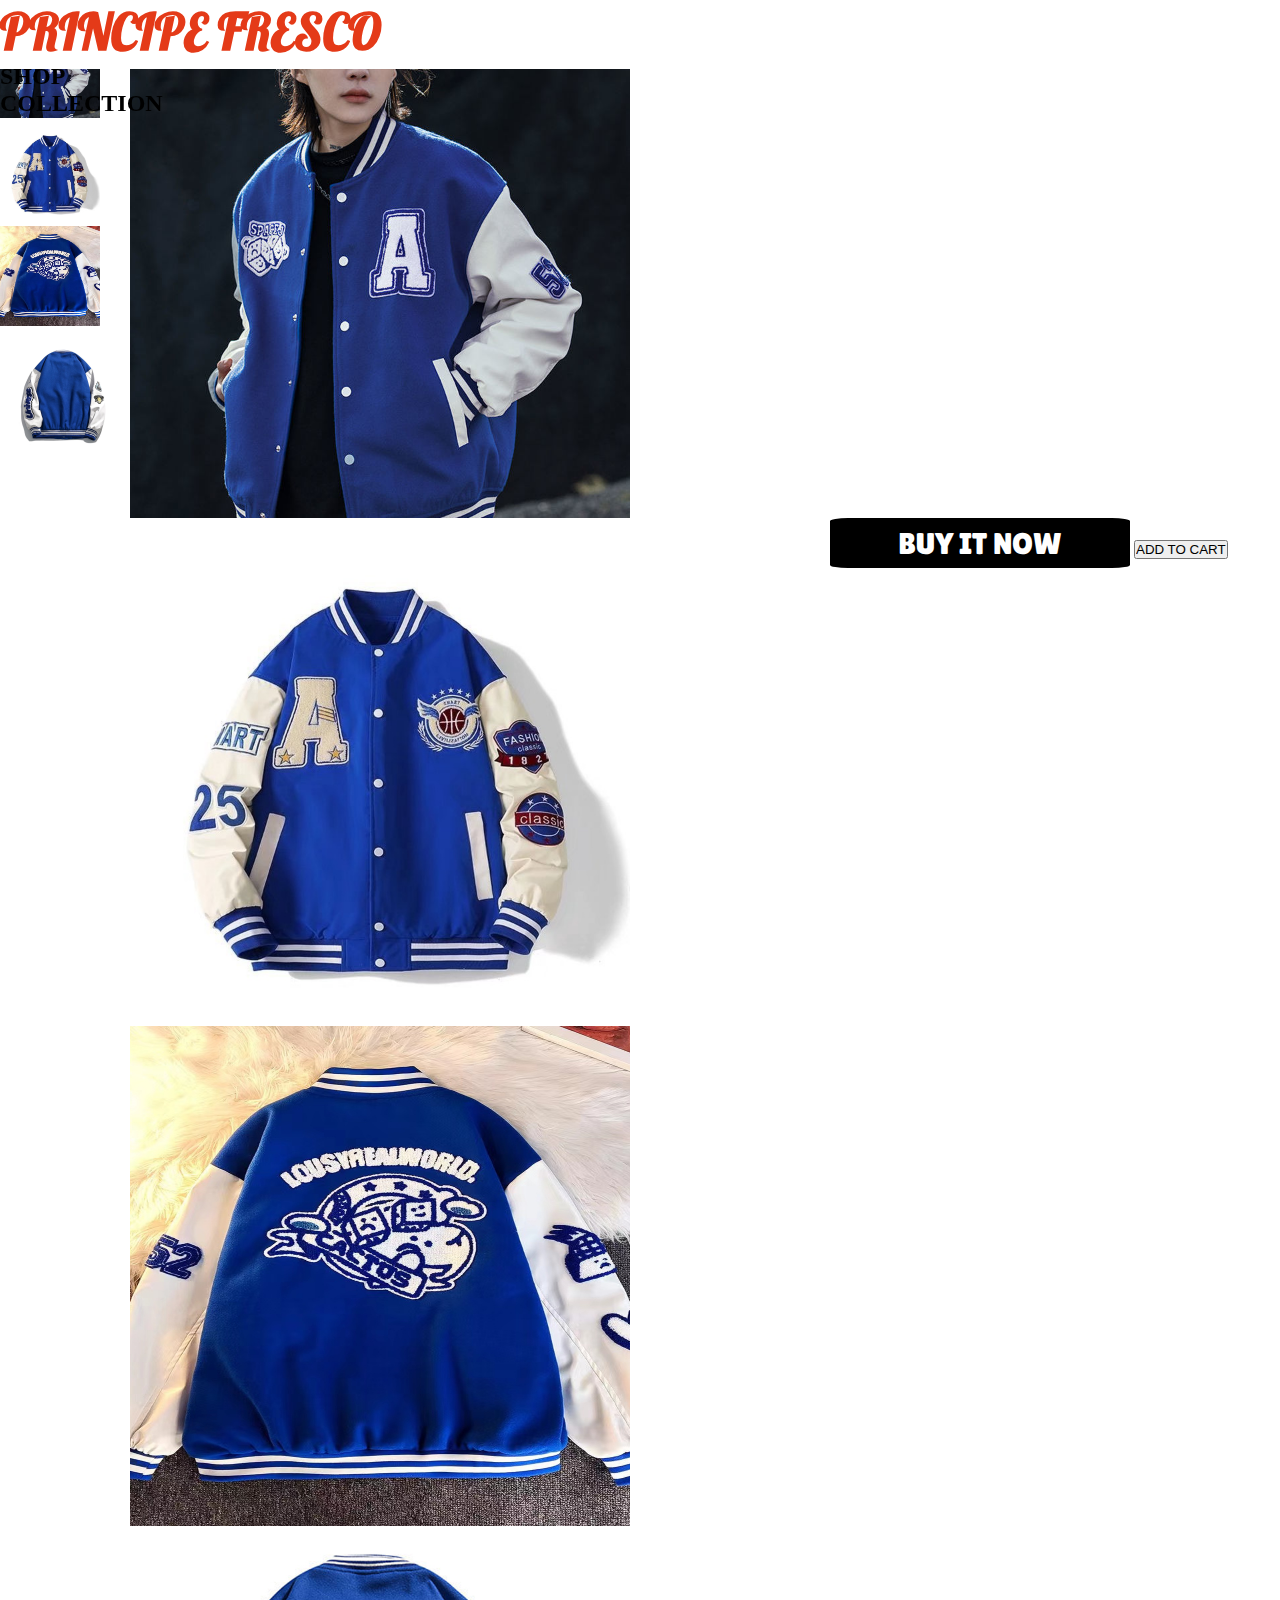
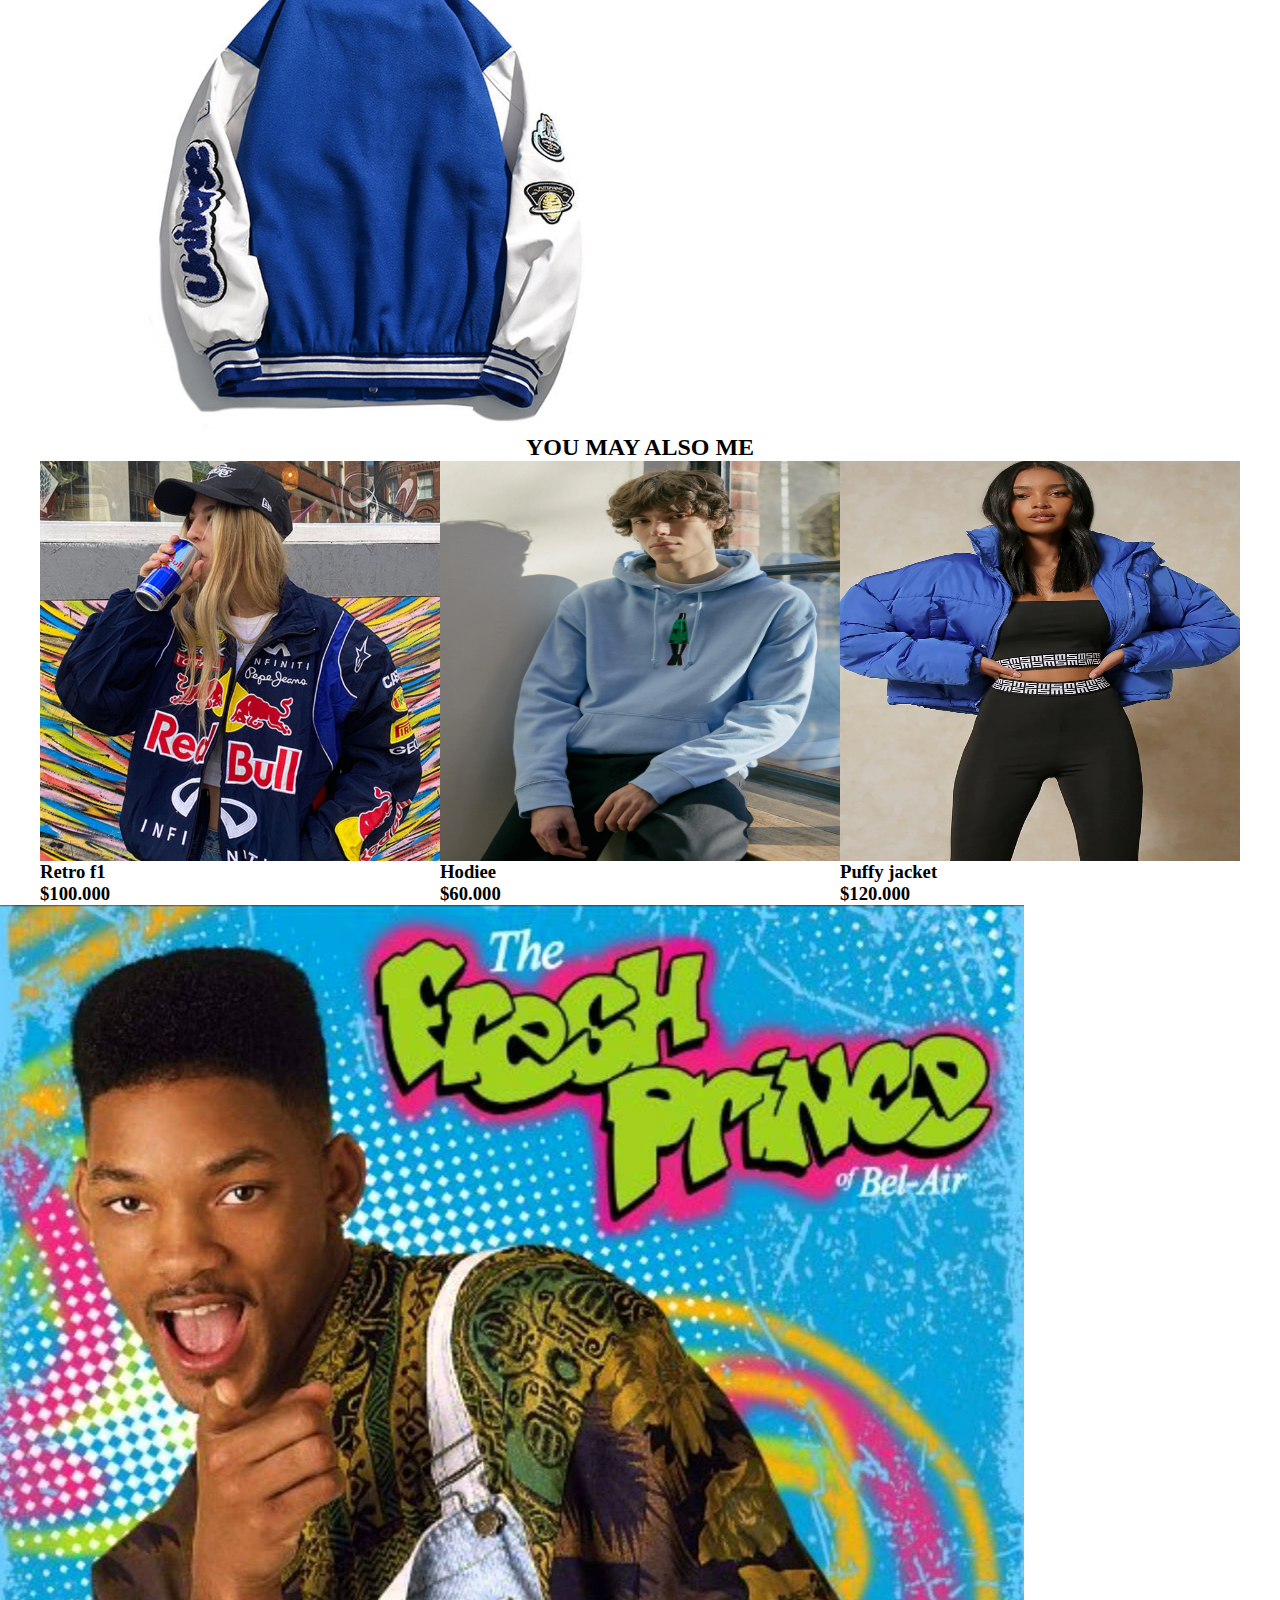
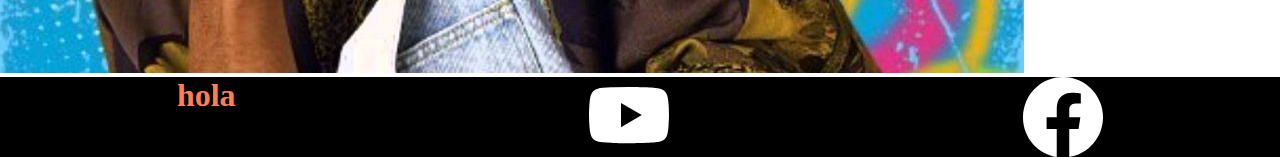
<file: evaluacionMediaTecnica/index.html>
<!DOCTYPE html>
<html lang="es">

<head>
    <meta charset="UTF-8">
    <meta http-equiv="X-UA-Compatible" content="IE=edge">


    <link href="https://cdn.jsdelivr.net/npm/bootstrap@5.3.0/dist/css/bootstrap.min.css" rel="stylesheet"
        integrity="sha384-9ndCyUaIbzAi2FUVXJi0CjmCapSmO7SnpJef0486qhLnuZ2cdeRhO02iuK6FUUVM" crossorigin="anonymous">
    <link rel="stylesheet" href="./style/style.css">
    <meta name="viewport" content="width=device-width, initial-scale=1.0">

    <title>Principe_Fresco</title>
</head>

<body>

    <div class="container">

        <div id="titulo" class="d-flex flex-row ">

            <head>
                <h1 class="hola">
                    PRINCIPE FRESCO
                </h1>

                <h2>
                    SHOP
                </h2>
                <h2>
                    COLLECTION
                </h2>
                <svg xmlns="http://www.w3.org/2000/svg" width="50" height="50" fill="currentColor" class="bi bi-person"
                    viewBox="0 0 16 16">
                    <path
                        d="M8 8a3 3 0 1 0 0-6 3 3 0 0 0 0 6Zm2-3a2 2 0 1 1-4 0 2 2 0 0 1 4 0Zm4 8c0 1-1 1-1 1H3s-1 0-1-1 1-4 6-4 6 3 6 4Zm-1-.004c-.001-.246-.154-.986-.832-1.664C11.516 10.68 10.289 10 8 10c-2.29 0-3.516.68-4.168 1.332-.678.678-.83 1.418-.832 1.664h10Z" />
                </svg>
                <svg xmlns="http://www.w3.org/2000/svg" width="50" height="50" fill="currentColor" class="bi bi-bag"
                    viewBox="0 0 16 16">
                    <path
                        d="M8 1a2.5 2.5 0 0 1 2.5 2.5V4h-5v-.5A2.5 2.5 0 0 1 8 1zm3.5 3v-.5a3.5 3.5 0 1 0-7 0V4H1v10a2 2 0 0 0 2 2h10a2 2 0 0 0 2-2V4h-3.5zM2 5h12v9a1 1 0 0 1-1 1H3a1 1 0 0 1-1-1V5z" />
                </svg>

            </head>
        </div>
        <span  class="d-flex flex-row">zise</span>
        <div id="todoloprincipal">
            <section id="botones">
                <a href="./la primera se desepera.html"> <input type="button" value="BUY IT NOW" id="boton"></a>
               <input type="button" value="ADD TO CART" class="btn btn-outline-dark" >
            </section>


            <section id="section1">
                <div class="enlaces">

                </div>
                <div>
                    <img src="./img/section1.jpg" alt="" class="img">
                </div>

                <div>
                    <img src="./img/chaquetaF.jfif" alt="" class="img" id="vinculo">
                </div>

                <div>
                    <img src="./img/chaquetaA.jpg" alt="" class="img">
                </div>

                <div>
                    <img src="./img/chaquetaA2.jpg" alt="" class="img">
                </div>
            </section>

            <section id="section7">
                <div class="enlaces7">

                </div>
                <div>
                    <a href="#vinculo7"> <img src="./img/section1.jpg" alt="" class="img6"> </a>
                </div>

                <div>
                    <img src="./img/chaquetaF.jfif" alt="" class="img7" id="vinculo7">
                </div>

                <div>
                    <img src="./img/chaquetaA.jpg" alt="" class="img8">
                </div>

                <div>
                    <img src="./img/chaquetaA2.jpg" alt="" class="img9">
                </div>
            </section>
        </div>

        <div class="searmo">
            <h2 class="text1">YOU MAY ALSO ME</h2>
        </div>
        <section id="section2">


            <div>
                <img src="./img/section2 (1).jpg" alt="" class="img2">
                <h3>Retro f1</h3>
                <h3>$100.000</h3>
            </div>
            <div>
                <img src="./img/section2 (1).webp" alt="" class="img2">
                <h3>Hodiee </h3>
                <h3>$60.000</h3>
            </div>
            <div>
                <img src="./img/section2 (2).webp" alt="" class="img2" id="img-cambio">
                <h3>Puffy jacket </h3>
                <h3>$120.000</h3>
            </div>
        </section>
        <section>
            <div>
                <img src="./img/The-Fresh-Prince.jpg" alt="" id="jose">
            </div>

        </section>

        <section class="fin">
           
            <h1 id="hol">hola</h1>
            <svg xmlns="http://www.w3.org/2000/svg" width="80" height="80" fill="currentColor" class="bi bi-youtube"

                viewBox="0 0 16 16">
                <path
                    d="M8.051 1.999h.089c.822.003 4.987.033 6.11.335a2.01 2.01 0 0 1 1.415 1.42c.101.38.172.883.22 1.402l.01.104.022.26.008.104c.065.914.073 1.77.074 1.957v.075c-.001.194-.01 1.108-.082 2.06l-.008.105-.009.104c-.05.572-.124 1.14-.235 1.558a2.007 2.007 0 0 1-1.415 1.42c-1.16.312-5.569.334-6.18.335h-.142c-.309 0-1.587-.006-2.927-.052l-.17-.006-.087-.004-.171-.007-.171-.007c-1.11-.049-2.167-.128-2.654-.26a2.007 2.007 0 0 1-1.415-1.419c-.111-.417-.185-.986-.235-1.558L.09 9.82l-.008-.104A31.4 31.4 0 0 1 0 7.68v-.123c.002-.215.01-.958.064-1.778l.007-.103.003-.052.008-.104.022-.26.01-.104c.048-.519.119-1.023.22-1.402a2.007 2.007 0 0 1 1.415-1.42c.487-.13 1.544-.21 2.654-.26l.17-.007.172-.006.086-.003.171-.007A99.788 99.788 0 0 1 7.858 2h.193zM6.4 5.209v4.818l4.157-2.408L6.4 5.209z" />
            </svg>
            <svg xmlns="http://www.w3.org/2000/svg" width="80" height="80" fill="currentColor" class="bi bi-facebook" viewBox="0 0 16 16">
                <path d="M16 8.049c0-4.446-3.582-8.05-8-8.05C3.58 0-.002 3.603-.002 8.05c0 4.017 2.926 7.347 6.75 7.951v-5.625h-2.03V8.05H6.75V6.275c0-2.017 1.195-3.131 3.022-3.131.876 0 1.791.157 1.791.157v1.98h-1.009c-.993 0-1.303.621-1.303 1.258v1.51h2.218l-.354 2.326H9.25V16c3.824-.604 6.75-3.934 6.75-7.951z"/>
              </svg>
        
        </section>
    </div>











    <script src="https://cdn.jsdelivr.net/npm/bootstrap@5.3.0/dist/js/bootstrap.bundle.min.js"
        integrity="sha384-geWF76RCwLtnZ8qwWowPQNguL3RmwHVBC9FhGdlKrxdiJJigb/j/68SIy3Te4Bkz"
        crossorigin="anonymous"></script>
</body>

</html>
</file>
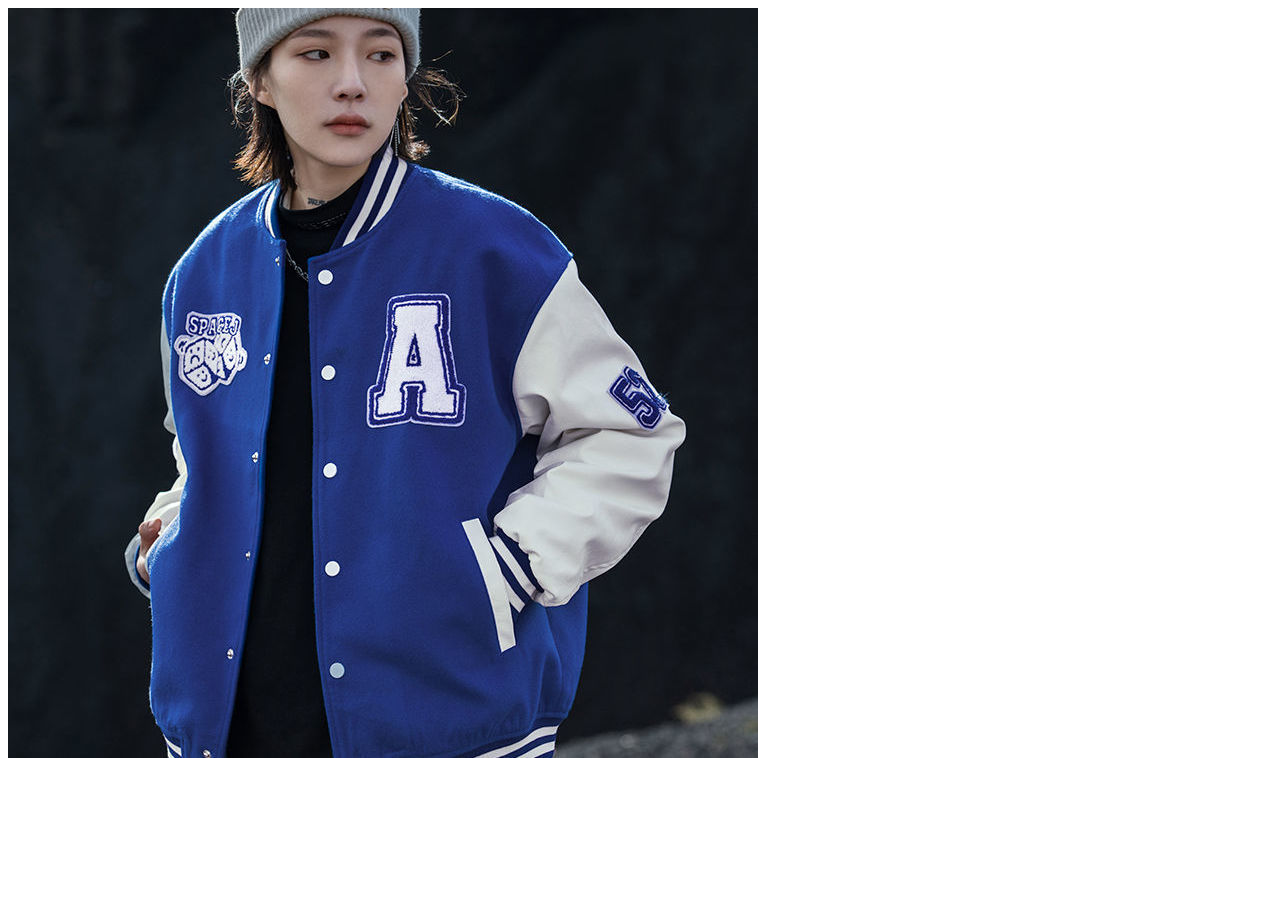
<file: evaluacionMediaTecnica/la primera se desepera.html>
<!DOCTYPE html>
<html lang="es">

<head>
    <meta charset="UTF-8">
    <meta http-equiv="X-UA-Compatible" content="IE=edge">
    <meta name="viewport" content="width=device-width, initial-scale=1.0">
    
    <title>Document</title>
</head>

<body>
    <div id="contenedor">
        <section id="informacion">
<img src="./img/section1.jpg" alt="">
        </section>
    </div>


</body>

</html>
</file>
<file: evaluacionMediaTecnica/style/style.css>
@import url('https://fonts.googleapis.com/css2?family=Lobster&display=swap');

@import url('https://fonts.googleapis.com/css2?family=Lilita+One&display=swap');


* {
    padding: 0;
    margin: 0;
    box-sizing: border-box;
}



body {
    background-color: coral;
}

.hola {
    font-size: 50px;
    font-family: 'Lobster', cursive;
    color: rgb(228, 58, 24);
}

#titulo {
    position: fixed;
    background-color: white;
    width: 68.3%;
    height: 69px;
    display: flex;
    flex-direction: column;
    justify-content: space-between;
}

.a {

    justify-content: center;
    align-items: center;
}

.container {
    background-color: white;
    width: 100%;
}

.fin {
    background-color: rgb(0, 0, 0);
    color: white;
    display: flex;
    flex-direction: unset;
    justify-content: space-around;
}

#hol {
    color: coral;
}

.img2 {
    width: 400px;
    height: 400px;
    display: flex;
    flex-direction: column;
}

.img {
    width: 500px;
    height: 500px;
}

#section1 {

    display: flex;
    flex-direction: column;
    align-items: center;
    justify-content: center;
}

#section2 {
    display: flex;
    flex-direction: row;
    align-items: center;
    justify-content: center;
}

.searmo {
    text-align: center;
}

#jose:hover {
    background-image: url("../img/section1.jpg");
}

.img7 {
    width: 100px;
    height: 100px;
}

.img6 {
    width: 100px;
    height: 100px;
}

.img8 {
    width: 100px;
    height: 100px;
}

.img9 {
    width: 100px;
    height: 100px;
    margin: 15px;
}

#todoloprincipal {
    display: flex;
    flex-direction: row-reverse;
    justify-content: left;

}

#boton {
    height: 50px;
    width: 300px;
    margin-top: 500px;
    margin-left: 200px;
    margin-bottom: 15px;
    border: solid black 5px;
    border-radius: 6%;
    background-color: black;
    color: white;
    font-size: 30px;
    font-family: 'Lilita One', cursive;

}

#boton2 {
    height: 50px;
    width: 300px;
    margin-left: 200px;
    border: solid black 2px;
    border-radius: 6%;
    background-color: cyan;
    color: white;
    font-size: 30px;
    font-family: 'Lilita One', cursive;
}

span {
    justify-content: right;
    padding-top: 100px;
}
</file>
